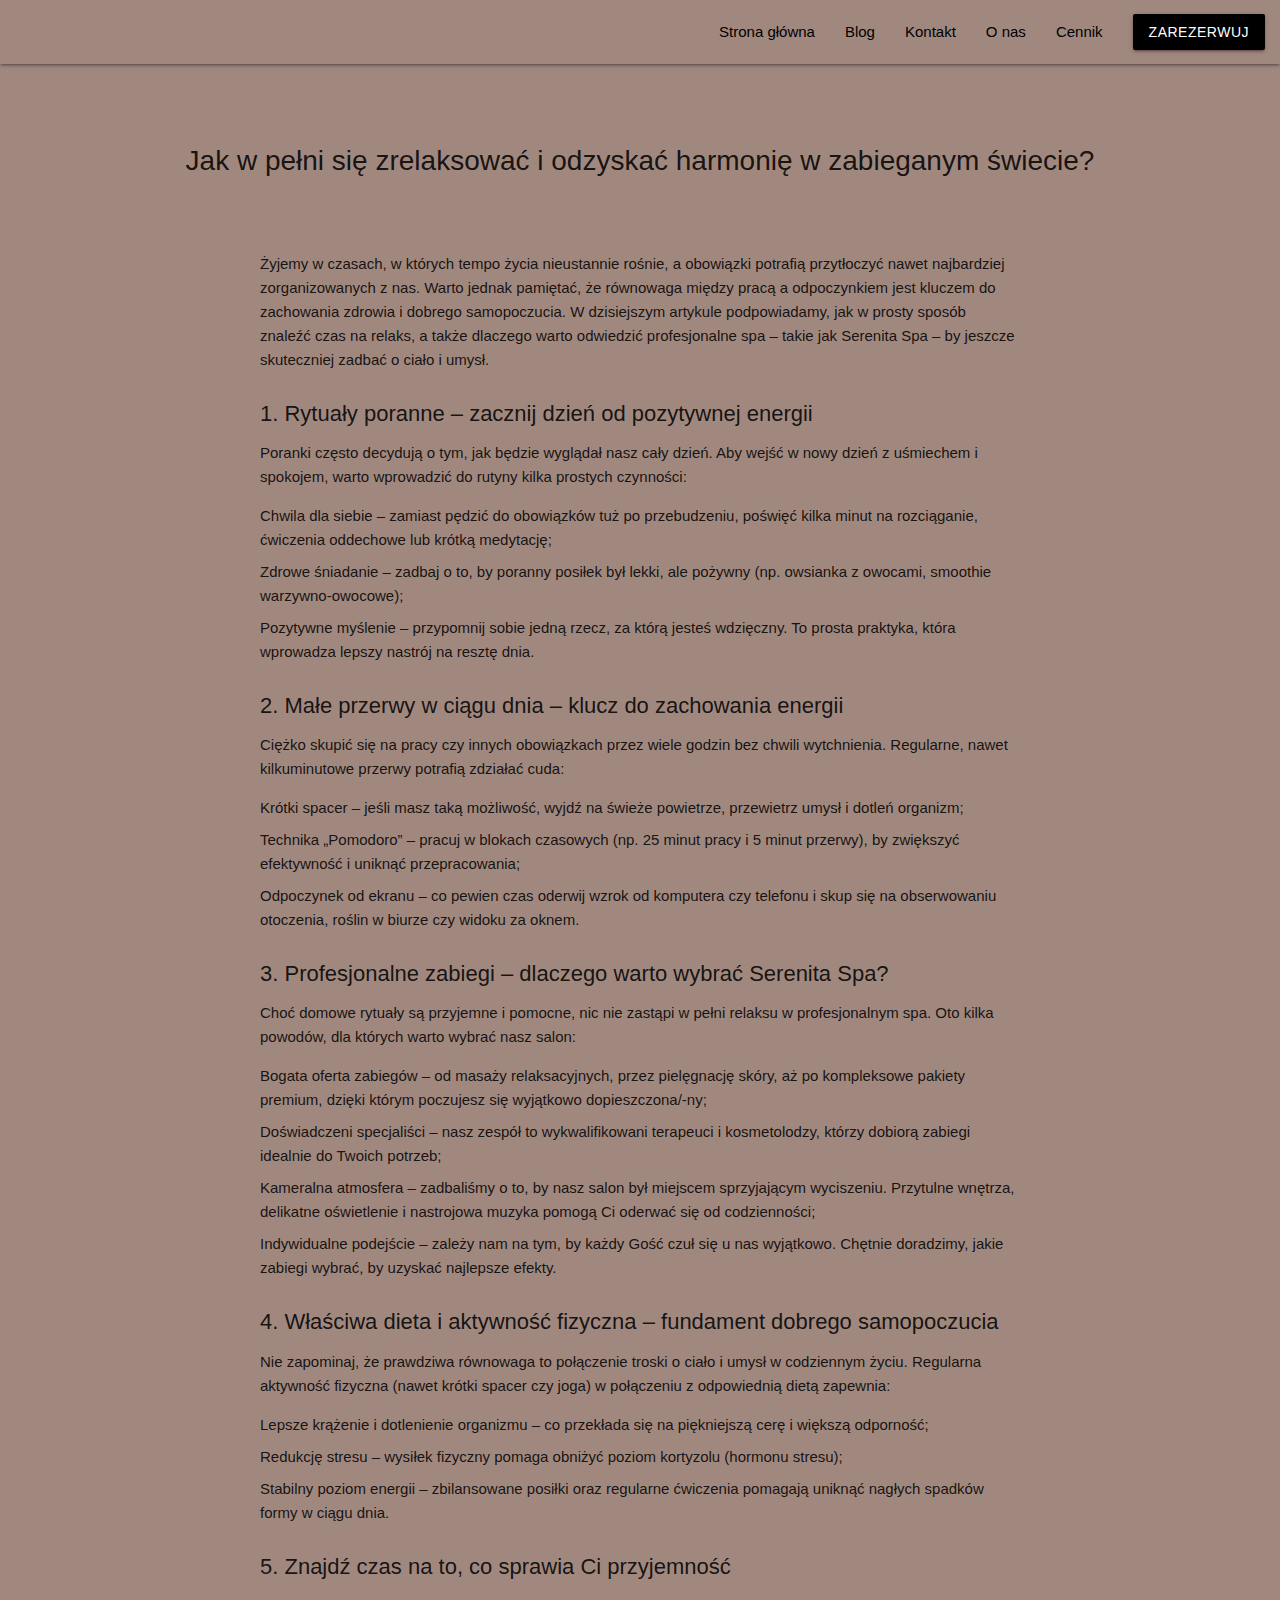
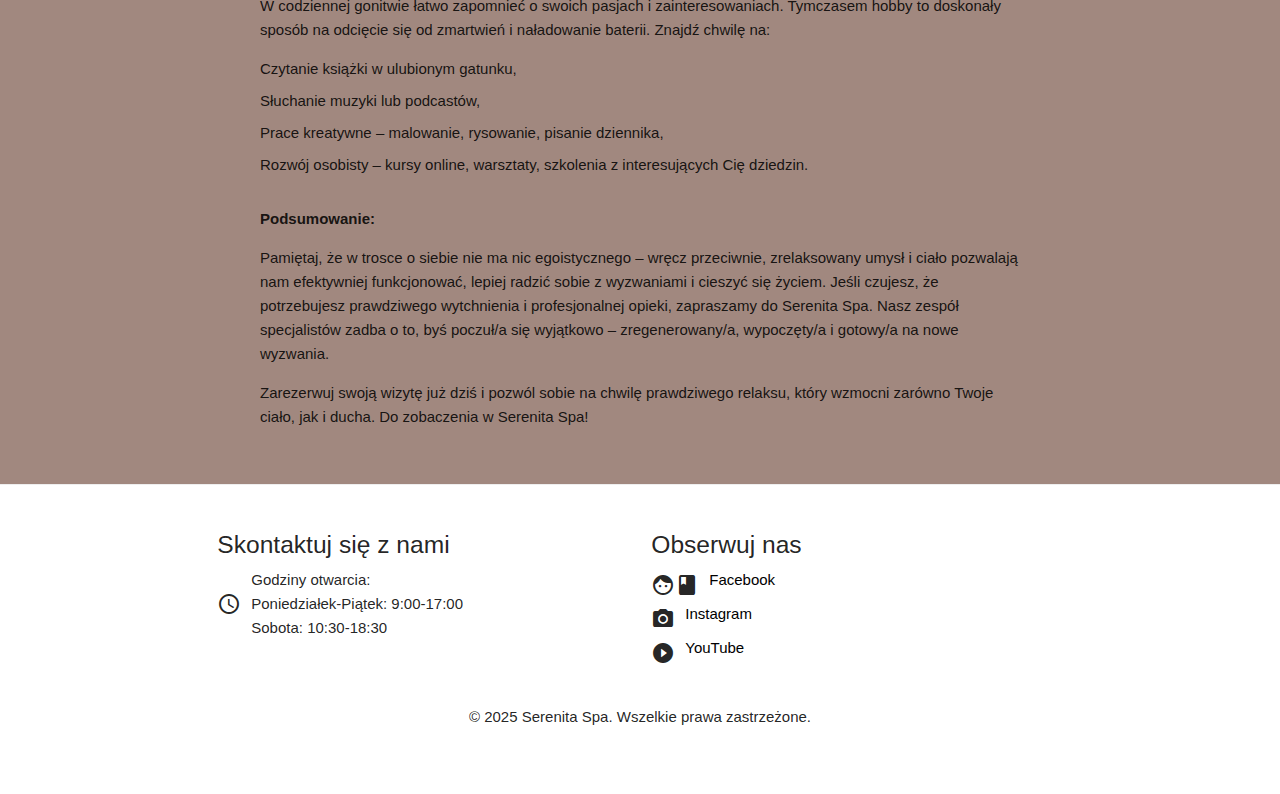
<file: blog.html>
<!DOCTYPE html>
<html lang="pl">
<head>
    <meta charset="UTF-8">
    <meta name="viewport" content="width=device-width, initial-scale=1.0">
    <title>Jak w pełni się zrelaksować i odzyskać harmonię w zabieganym świecie? | Serenita Spa</title>
    <link href="https://fonts.googleapis.com/icon?family=Material+Icons" rel="stylesheet">
    <link href="css/materialize.css" type="text/css" rel="stylesheet" media="screen,projection"/>
    <style>
        body {
            font-family: Arial, sans-serif;
            line-height: 1.6;
            margin: 0;
            padding: 0;
        }
        .article-header {
            text-align: center;
            padding: 40px 20px;
        }
        .article-content {
            max-width: 800px;
            margin: 0 auto;
            padding: 0 20px 40px;
        }
        h1 {
            font-size: 28px;
            margin-bottom: 20px;
        }
        h2 {
            font-size: 22px;
            margin-top: 30px;
            margin-bottom: 15px;
        }
        h3 {
            font-size: 18px;
            margin-top: 25px;
            margin-bottom: 10px;
        }
        p {
            margin-bottom: 15px;
        }
        ul {
            margin-bottom: 15px;
            padding-left: 20px;
        }
        li {
            margin-bottom: 8px;
        }
        .conclusion {
            font-weight: bold;
            margin-top: 30px;
        }
        footer {
            background-color: #fff;
            padding: 30px 20px;
            border-top: 1px solid #eee;
        }
        .footer-content {
            display: flex;
            justify-content: space-between;
            max-width: 1000px;
            margin: 0 auto;
        }
        .contact-info, .social-links {
            width: 45%;
        }
        .social-links a {
            display: block;
            margin-bottom: 10px;
            color: #000;
            text-decoration: none;
        }
    </style>
</head>
<body class="brown lighten-2">
<nav class="brown lighten-2 navbar-fixed" role="navigation">
    <div class="nav-wrapper" style="text-align: right;">
        <ul class="right" style="margin-right: 0;">
            <li><a href="index.html" class="black-text">Strona główna</a></li>
            <li><a href="#" class="black-text">Blog</a></li>
            <li><a href="kontakt.html" class="black-text">Kontakt</a></li>
            <li><a href="o_nas.html" class="black-text">O nas</a></li>
            <li><a href="cennik.html" class="black-text">Cennik</a></li>
            <li><a class="btn black darken-2" href="rezerwacja.html">Zarezerwuj</a></li>
        </ul>
    </div>
</nav>

<div class="article-header">
    <h1>Jak w pełni się zrelaksować i odzyskać harmonię w zabieganym świecie?</h1>
</div>

<div class="article-content">
    <p>Żyjemy w czasach, w których tempo życia nieustannie rośnie, a obowiązki potrafią przytłoczyć nawet najbardziej zorganizowanych z nas. Warto jednak pamiętać, że równowaga między pracą a odpoczynkiem jest kluczem do zachowania zdrowia i dobrego samopoczucia. W dzisiejszym artykule podpowiadamy, jak w prosty sposób znaleźć czas na relaks, a także dlaczego warto odwiedzić profesjonalne spa – takie jak Serenita Spa – by jeszcze skuteczniej zadbać o ciało i umysł.</p>

    <h2>1. Rytuały poranne – zacznij dzień od pozytywnej energii</h2>
    <p>Poranki często decydują o tym, jak będzie wyglądał nasz cały dzień. Aby wejść w nowy dzień z uśmiechem i spokojem, warto wprowadzić do rutyny kilka prostych czynności:</p>
    <ul>
        <li><strong>Chwila dla siebie</strong> – zamiast pędzić do obowiązków tuż po przebudzeniu, poświęć kilka minut na rozciąganie, ćwiczenia oddechowe lub krótką medytację;</li>
        <li><strong>Zdrowe śniadanie</strong> – zadbaj o to, by poranny posiłek był lekki, ale pożywny (np. owsianka z owocami, smoothie warzywno-owocowe);</li>
        <li><strong>Pozytywne myślenie</strong> – przypomnij sobie jedną rzecz, za którą jesteś wdzięczny. To prosta praktyka, która wprowadza lepszy nastrój na resztę dnia.</li>
    </ul>

    <h2>2. Małe przerwy w ciągu dnia – klucz do zachowania energii</h2>
    <p>Ciężko skupić się na pracy czy innych obowiązkach przez wiele godzin bez chwili wytchnienia. Regularne, nawet kilkuminutowe przerwy potrafią zdziałać cuda:</p>
    <ul>
        <li><strong>Krótki spacer</strong> – jeśli masz taką możliwość, wyjdź na świeże powietrze, przewietrz umysł i dotleń organizm;</li>
        <li><strong>Technika „Pomodoro”</strong> – pracuj w blokach czasowych (np. 25 minut pracy i 5 minut przerwy), by zwiększyć efektywność i uniknąć przepracowania;</li>
        <li><strong>Odpoczynek od ekranu</strong> – co pewien czas oderwij wzrok od komputera czy telefonu i skup się na obserwowaniu otoczenia, roślin w biurze czy widoku za oknem.</li>
    </ul>

    <h2>3. Profesjonalne zabiegi – dlaczego warto wybrać Serenita Spa?</h2>
    <p>Choć domowe rytuały są przyjemne i pomocne, nic nie zastąpi w pełni relaksu w profesjonalnym spa. Oto kilka powodów, dla których warto wybrać nasz salon:</p>
    <ul>
        <li><strong>Bogata oferta zabiegów</strong> – od masaży relaksacyjnych, przez pielęgnację skóry, aż po kompleksowe pakiety premium, dzięki którym poczujesz się wyjątkowo dopieszczona/-ny;</li>
        <li><strong>Doświadczeni specjaliści</strong> – nasz zespół to wykwalifikowani terapeuci i kosmetolodzy, którzy dobiorą zabiegi idealnie do Twoich potrzeb;</li>
        <li><strong>Kameralna atmosfera</strong> – zadbaliśmy o to, by nasz salon był miejscem sprzyjającym wyciszeniu. Przytulne wnętrza, delikatne oświetlenie i nastrojowa muzyka pomogą Ci oderwać się od codzienności;</li>
        <li><strong>Indywidualne podejście</strong> – zależy nam na tym, by każdy Gość czuł się u nas wyjątkowo. Chętnie doradzimy, jakie zabiegi wybrać, by uzyskać najlepsze efekty.</li>
    </ul>

    <h2>4. Właściwa dieta i aktywność fizyczna – fundament dobrego samopoczucia</h2>
    <p>Nie zapominaj, że prawdziwa równowaga to połączenie troski o ciało i umysł w codziennym życiu. Regularna aktywność fizyczna (nawet krótki spacer czy joga) w połączeniu z odpowiednią dietą zapewnia:</p>
    <ul>
        <li>Lepsze krążenie i dotlenienie organizmu – co przekłada się na piękniejszą cerę i większą odporność;</li>
        <li>Redukcję stresu – wysiłek fizyczny pomaga obniżyć poziom kortyzolu (hormonu stresu);</li>
        <li>Stabilny poziom energii – zbilansowane posiłki oraz regularne ćwiczenia pomagają uniknąć nagłych spadków formy w ciągu dnia.</li>
    </ul>

    <h2>5. Znajdź czas na to, co sprawia Ci przyjemność</h2>
    <p>W codziennej gonitwie łatwo zapomnieć o swoich pasjach i zainteresowaniach. Tymczasem hobby to doskonały sposób na odcięcie się od zmartwień i naładowanie baterii. Znajdź chwilę na:</p>
    <ul>
        <li>Czytanie książki w ulubionym gatunku,</li>
        <li>Słuchanie muzyki lub podcastów,</li>
        <li>Prace kreatywne – malowanie, rysowanie, pisanie dziennika,</li>
        <li>Rozwój osobisty – kursy online, warsztaty, szkolenia z interesujących Cię dziedzin.</li>
    </ul>

    <p class="conclusion">Podsumowanie:</p>
    <p>Pamiętaj, że w trosce o siebie nie ma nic egoistycznego – wręcz przeciwnie, zrelaksowany umysł i ciało pozwalają nam efektywniej funkcjonować, lepiej radzić sobie z wyzwaniami i cieszyć się życiem. Jeśli czujesz, że potrzebujesz prawdziwego wytchnienia i profesjonalnej opieki, zapraszamy do Serenita Spa. Nasz zespół specjalistów zadba o to, byś poczuł/a się wyjątkowo – zregenerowany/a, wypoczęty/a i gotowy/a na nowe wyzwania.</p>
    <p>Zarezerwuj swoją wizytę już dziś i pozwól sobie na chwilę prawdziwego relaksu, który wzmocni zarówno Twoje ciało, jak i ducha. Do zobaczenia w Serenita Spa!</p>
</div>

<footer class="white">
    <div class="container">
        <div class="row">
            <div class="col s12 m6">
                <h5>Skontaktuj się z nami</h5>
                <div class="valign-wrapper">
                    <i class="material-icons">access_time</i>
                    <span style="margin-left: 10px;">
            Godziny otwarcia:<br>
            Poniedziałek-Piątek: 9:00-17:00<br>
            Sobota: 10:30-18:30
          </span>
                </div>
            </div>
            <div class="col s12 m6">
                <h5>Obserwuj nas</h5>
                <div class="social-links">
                    <div class="valign-wrapper">
                        <i class="material-icons">facebook</i>
                        <a href="#" class="black-text" style="margin-left: 10px;">Facebook</a>
                    </div>
                    <div class="valign-wrapper">
                        <i class="material-icons">photo_camera</i>
                        <a href="#" class="black-text" style="margin-left: 10px;">Instagram</a>
                    </div>
                    <div class="valign-wrapper">
                        <i class="material-icons">play_circle_filled</i>
                        <a href="#" class="black-text" style="margin-left: 10px;">YouTube</a>
                    </div>
                </div>
            </div>
        </div>
        <div class="row">
            <div class="col s12 center-align">
                <p>&copy; 2025 Serenita Spa. Wszelkie prawa zastrzeżone.</p>
            </div>
        </div>
    </div>
</footer>
</body>
</html>
</file>
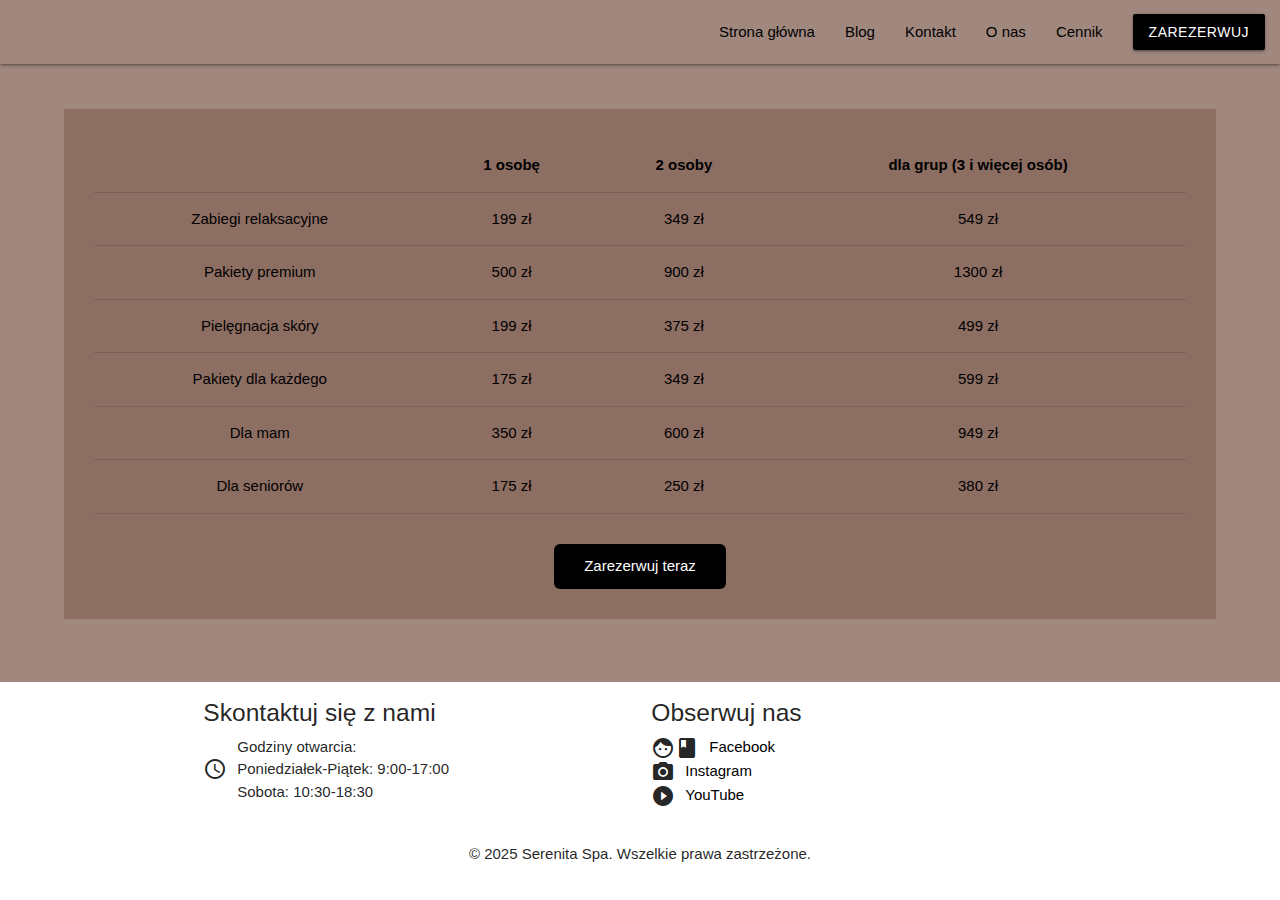
<file: cennik.html>
<!DOCTYPE html>
<html lang="pl">
<head>
  <meta charset="UTF-8" />
  <meta name="viewport" content="width=device-width, initial-scale=1.0"/>
  <title>Cennik – Serentina Spa</title>
  <link href="https://fonts.googleapis.com/icon?family=Material+Icons" rel="stylesheet">
  <link href="css/materialize.css" type="text/css" rel="stylesheet" media="screen,projection"/>
  <style>
    html, body {
      height: 100%;
      margin: 0;
      display: flex;
      flex-direction: column;
      font-family: Arial, sans-serif;
    }

    main {
      flex: 1;
    }
    .pricing-table {
      margin: 3rem auto;
      padding: 2rem;
      width: 90%;
      color: black;
    }

    .pricing-table table {
      width: 100%;
      border-collapse: collapse;
    }

    .pricing-table th,
    .pricing-table td {
      padding: 1rem;
      text-align: center;
    }

    .pricing-table th {
      font-weight: bold;
    }

    .reserve-btn {
      display: block;
      background-color: black;
      color: white;
      padding: 0.75rem 2rem;
      text-align: center;
      margin: 2rem auto 0;
      border-radius: 6px;
      width: fit-content;
      text-decoration: none;
    }

    .footer-custom .row {
      display: flex;
      justify-content: space-between;
      align-items: flex-start;
      flex-wrap: wrap;
    }

    .social-icons a {
      display: flex;
      align-items: center;
      gap: 0.5rem;
      color: black;
      text-decoration: none;
      font-weight: bold;
    }

    .social-icons i {
      font-size: 32px;
    }
  </style>
</head>
<body class="brown lighten-2">

<nav class="brown lighten-2 navbar-fixed" role="navigation">
  <div class="nav-wrapper" style="text-align: right;">
    <ul class="right" style="margin-right: 0;">
      <li><a href="index.html" class="black-text">Strona główna</a></li>
      <li><a href="blog.html" class="black-text">Blog</a></li>
      <li><a href="kontakt.html" class="black-text">Kontakt</a></li>
      <li><a href="o_nas.html" class="black-text">O nas</a></li>
      <li><a href="#" class="black-text">Cennik</a></li>
      <li><a class="btn black darken-2" href="rezerwacja.html">Zarezerwuj</a></li>
    </ul>
  </div>
</nav>

<main>
  <section class="pricing-table brown lighten-1">
    <table>
      <thead>
      <tr>
        <th></th>
        <th>1 osobę</th>
        <th>2 osoby</th>
        <th>dla grup (3 i więcej osób)</th>
      </tr>
      </thead>
      <tbody>
      <tr>
        <td>Zabiegi relaksacyjne</td>
        <td>199 zł</td>
        <td>349 zł</td>
        <td>549 zł</td>
      </tr>
      <tr>
        <td>Pakiety premium</td>
        <td>500 zł</td>
        <td>900 zł</td>
        <td>1300 zł</td>
      </tr>
      <tr>
        <td>Pielęgnacja skóry</td>
        <td>199 zł</td>
        <td>375 zł</td>
        <td>499 zł</td>
      </tr>
      <tr>
        <td>Pakiety dla każdego</td>
        <td>175 zł</td>
        <td>349 zł</td>
        <td>599 zł</td>
      </tr>
      <tr>
        <td>Dla mam</td>
        <td>350 zł</td>
        <td>600 zł</td>
        <td>949 zł</td>
      </tr>
      <tr>
        <td>Dla seniorów</td>
        <td>175 zł</td>
        <td>250 zł</td>
        <td>380 zł</td>
      </tr>
      </tbody>
    </table>
    <a href="rezerwacja.html" class="reserve-btn">Zarezerwuj teraz</a>
  </section>
</main>

<footer class="white">
  <div class="container">
    <div class="row">
      <div class="col s12 m6">
        <h5>Skontaktuj się z nami</h5>
        <div class="valign-wrapper">
          <i class="material-icons">access_time</i>
          <span style="margin-left: 10px;">
            Godziny otwarcia:<br>
            Poniedziałek-Piątek: 9:00-17:00<br>
            Sobota: 10:30-18:30
          </span>
        </div>
      </div>
      <div class="col s12 m6">
        <h5>Obserwuj nas</h5>
        <div class="social-links">
          <div class="valign-wrapper">
            <i class="material-icons">facebook</i>
            <a href="#" class="black-text" style="margin-left: 10px;">Facebook</a>
          </div>
          <div class="valign-wrapper">
            <i class="material-icons">photo_camera</i>
            <a href="#" class="black-text" style="margin-left: 10px;">Instagram</a>
          </div>
          <div class="valign-wrapper">
            <i class="material-icons">play_circle_filled</i>
            <a href="#" class="black-text" style="margin-left: 10px;">YouTube</a>
          </div>
        </div>
      </div>
    </div>
    <div class="row">
      <div class="col s12 center-align">
        <p>&copy; 2025 Serenita Spa. Wszelkie prawa zastrzeżone.</p>
      </div>
    </div>
  </div>
</footer>
<script src="https://code.jquery.com/jquery-2.1.1.min.js"></script>
<script src="js/materialize.js"></script>
<script src="js/init.js"></script>
</body>
</html>
</file>
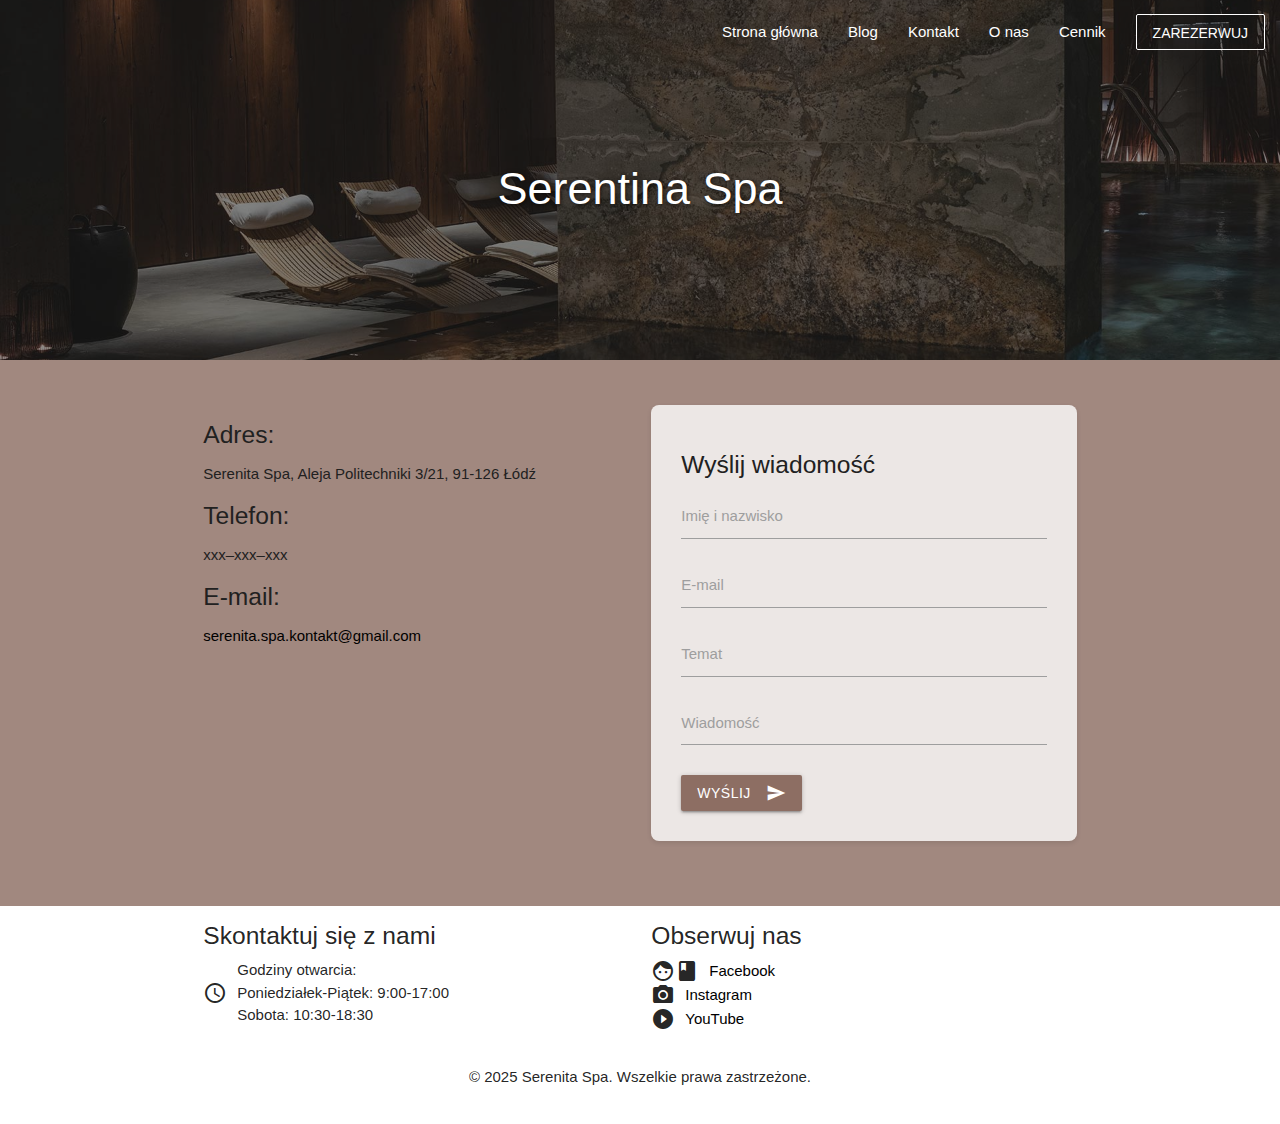
<file: kontakt.html>
<!DOCTYPE html>
<html lang="pl">
<head>
    <meta http-equiv="Content-Type" content="text/html; charset=UTF-8"/>
    <meta name="viewport" content="width=device-width, initial-scale=1, maximum-scale=1.0"/>
    <title>Serentina Spa</title>
    <!-- Materialize CSS -->
    <link href="https://fonts.googleapis.com/icon?family=Material+Icons" rel="stylesheet">
    <link href="css/materialize.css" type="text/css" rel="stylesheet" media="screen,projection"/>
    <link href="css/style.css" type="text/css" rel="stylesheet" media="screen,projection"/>
    <style>
        nav {
            position: absolute;
            top: 0;
            left: 0;
            width: 100%;
            z-index: 100;
            background: rgba(0, 0, 0, 0.7);
        }

        .hero {
            position: relative;
            height: 40vh;
            background: url('kontakt.jpg') no-repeat center center;
            background-size: cover;
            padding-top: 0;
        }

        .hero .overlay {
            position: absolute;
            top: 0;
            left: 0;
            right: 0;
            bottom: 0;
            background: rgba(33, 33, 33, 0.5);
            display: flex;
            align-items: center;
            justify-content: center;
        }

        .hero h1 {
            color: #fff;
            font-size: 3rem;
            text-shadow: 1px 1px 5px rgba(0, 0, 0, 0.7);
        }

        .contact-info {
            padding: 3rem 0;
            color: #212121;
        }

        .footer-custom {
            padding-top: 2rem;
        }

        .contact-form {
            background-color: rgba(255, 255, 255, 0.8);
            padding: 2rem;
            border-radius: 8px;
            box-shadow: 0 2px 5px rgba(0,0,0,0.1);
        }

        .btn-custom {
            background-color: #8D6E63;
        }

        .btn-custom:hover {
            background-color: #A1887F;
        }

    </style>
</head>
<body>

<nav class="transparent z-depth-0">
    <div class="nav-wrapper container right">
        <ul id="nav-mobile" class="right hide-on-med-and-down">
            <li><a href="index.html" class="white-text">Strona główna</a></li>
            <li><a href="blog.html" class="white-text">Blog</a></li>
            <li><a href="kontakt.html" class="white-text">Kontakt</a></li>
            <li><a href="o_nas.html" class="white-text">O nas</a></li>
            <li><a href="cennik.html" class="white-text">Cennik</a></li>
            <li><a href="rezerwacja.html" class="btn-flat white-text waves-effect waves-light"
                   style="border: 1px solid #fff;">Zarezerwuj</a></li>
        </ul>
    </div>
</nav>

<section class="hero">
    <div class="overlay">
        <h1>Serentina Spa</h1>
    </div>
</section>

<section class="contact-info brown lighten-2">
    <div class="container">
        <div class="row">
            <div class="col s12 m6">
                <h5>Adres:</h5>
                <p>Serenita Spa, Aleja Politechniki 3/21, 91-126 Łódź</p>
                <h5>Telefon:</h5>
                <p>xxx–xxx–xxx</p>
                <h5>E-mail:</h5>
                <p><a href="mailto:serenita.spa.kontakt@gmail.com" class="black-text">serenita.spa.kontakt@gmail.com</a></p>
            </div>
            <div class="col s12 m6">
                <div class="contact-form">
                    <h5>Wyślij wiadomość</h5>
                    <form action="#" method="POST" id="contact_form">
                        <div class="input-field">
                            <input id="name" type="text" class="validate" required>
                            <label for="name">Imię i nazwisko</label>
                        </div>
                        <div class="input-field">
                            <input id="email" type="email" class="validate" required>
                            <label for="email">E-mail</label>
                        </div>
                        <div class="input-field">
                            <input id="subject" type="text" class="validate" required>
                            <label for="subject">Temat</label>
                        </div>
                        <div class="input-field">
                            <textarea id="message" class="materialize-textarea" required></textarea>
                            <label for="message">Wiadomość</label>
                        </div>
                        <button class="btn waves-effect waves-light btn-custom" type="submit" name="action">
                            Wyślij
                            <i class="material-icons right">send</i>
                        </button>
                    </form>
                </div>
            </div>
        </div>
    </div>
</section>

<footer class="white">
    <div class="container">
        <div class="row">
            <div class="col s12 m6">
                <h5>Skontaktuj się z nami</h5>
                <div class="valign-wrapper">
                    <i class="material-icons">access_time</i>
                    <span style="margin-left: 10px;">
                        Godziny otwarcia:<br>
                        Poniedziałek-Piątek: 9:00-17:00<br>
                        Sobota: 10:30-18:30
                    </span>
                </div>
            </div>
            <div class="col s12 m6">
                <h5>Obserwuj nas</h5>
                <div class="social-links">
                    <div class="valign-wrapper">
                        <i class="material-icons">facebook</i>
                        <a href="#" class="black-text" style="margin-left: 10px;">Facebook</a>
                    </div>
                    <div class="valign-wrapper">
                        <i class="material-icons">photo_camera</i>
                        <a href="#" class="black-text" style="margin-left: 10px;">Instagram</a>
                    </div>
                    <div class="valign-wrapper">
                        <i class="material-icons">play_circle_filled</i>
                        <a href="#" class="black-text" style="margin-left: 10px;">YouTube</a>
                    </div>
                </div>
            </div>
        </div>
        <div class="row">
            <div class="col s12 center-align">
                <p>&copy; 2025 Serenita Spa. Wszelkie prawa zastrzeżone.</p>
            </div>
        </div>
    </div>
</footer>

<!-- Materialize JS -->
<script src="https://code.jquery.com/jquery-2.1.1.min.js"></script>
<script src="js/materialize.js"></script>
<script src="js/init.js"></script>
</body>
</html>
</file>
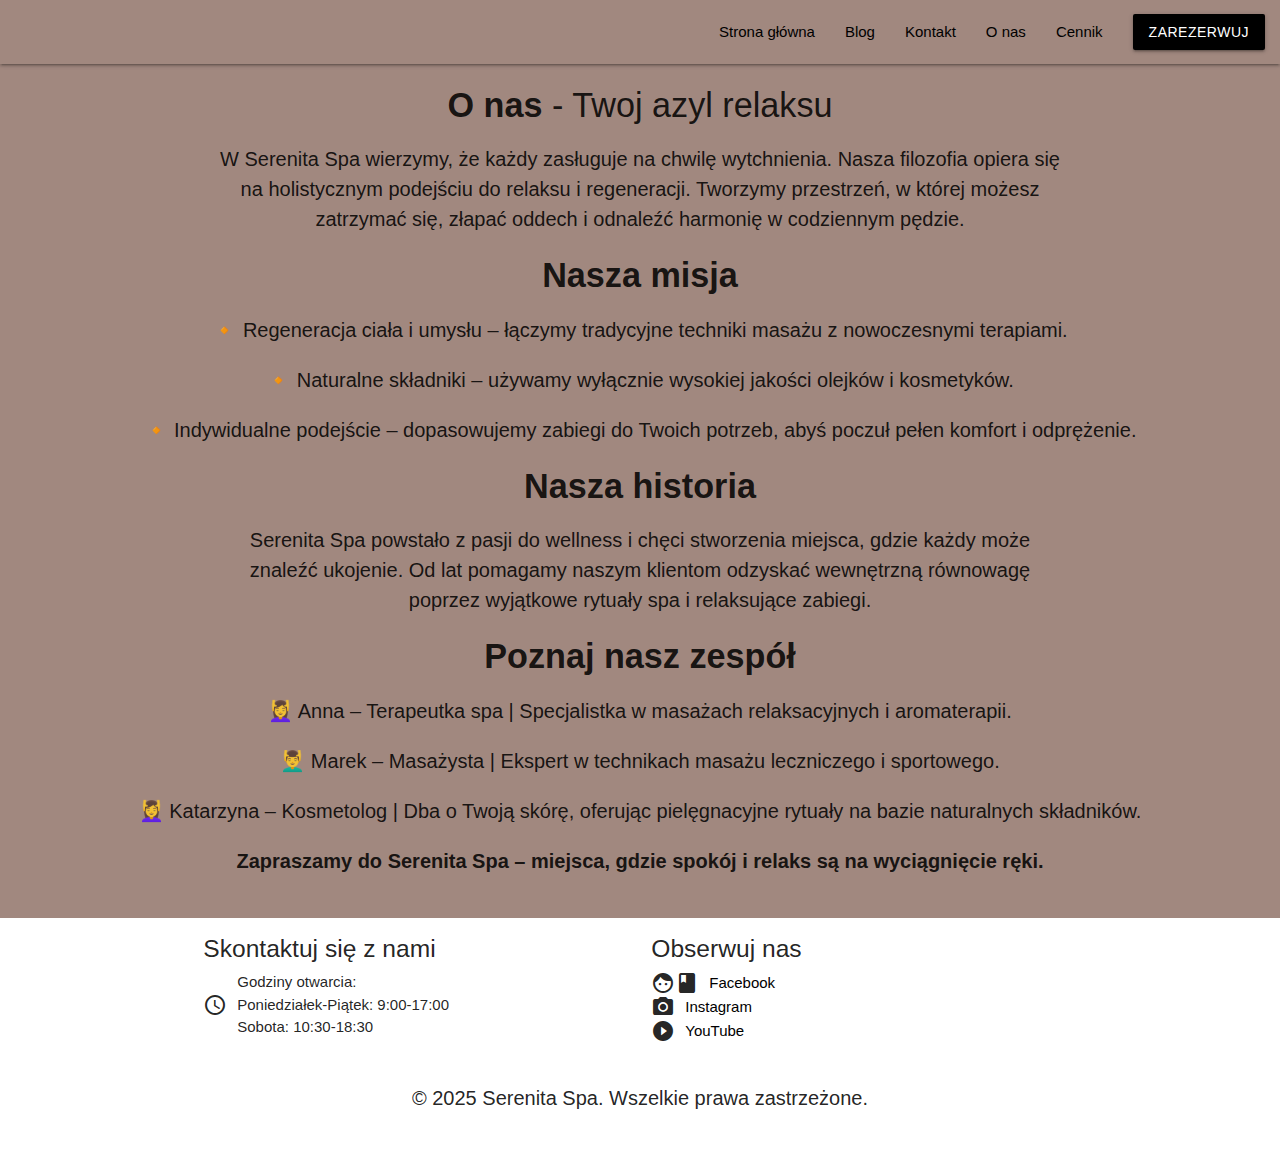
<file: o_nas.html>
<!DOCTYPE html>
<html lang="pl">
<head>
    <meta http-equiv="Content-Type" content="text/html; charset=UTF-8"/>
    <meta name="viewport" content="width=device-width, initial-scale=1, maximum-scale=1.0"/>
    <title>Serentina Spa</title>
    <!-- Materialize CSS -->
    <link href="https://fonts.googleapis.com/icon?family=Material+Icons" rel="stylesheet">
    <link href="css/materialize.css" type="text/css" rel="stylesheet" media="screen,projection"/>
    <style>
        p{
            font-size: 20px;
        }
    </style>
</head>
<body>
<div class="brown lighten-2">
    <nav class="brown lighten-2 navbar-fixed" role="navigation">
        <div class="nav-wrapper right">
            <ul>
                <li><a href="index.html" class="black-text">Strona główna</a></li>
                <li><a href="blog.html" class="black-text">Blog</a></li>
                <li><a href="kontakt.html" class="black-text">Kontakt</a></li>
                <li><a href="o_nas.html" class="black-text">O nas</a></li>
                <li><a href="cennik.html" class="black-text">Cennik</a></li>
                <li><a class="btn black darken-2" href="rezerwacja.html">Zarezerwuj</a></li>
            </ul>
        </div>
    </nav>
    <div>
        <div class="brown lighten-2">
            <h4 class="center-align"><b>O nas</b> - Twoj azyl relaksu</h4>
            <p class="center-align">W Serenita Spa wierzymy, że każdy zasługuje na chwilę wytchnienia. Nasza filozofia
                opiera się <br> na holistycznym podejściu do relaksu i regeneracji. Tworzymy przestrzeń, w której możesz <br>
                zatrzymać się, złapać oddech i odnaleźć harmonię w codziennym pędzie.</p>
            <h4 class="center-align"><b>Nasza misja</b></h4>
            <p class="center-align">🔸 Regeneracja ciała i umysłu – łączymy tradycyjne techniki masażu z nowoczesnymi
                terapiami. </p>
            <p class="center-align">🔸 Naturalne składniki – używamy wyłącznie wysokiej jakości olejków i kosmetyków.</p>
            <p class="center-align">🔸 Indywidualne podejście – dopasowujemy zabiegi do Twoich potrzeb, abyś poczuł pełen
                komfort i odprężenie.</p>
            <h4 class="center-align"><b>Nasza historia</b></h4>
            <p class="center-align">Serenita Spa powstało z pasji do wellness i chęci stworzenia miejsca, gdzie każdy
                może<br>
                znaleźć ukojenie. Od lat pomagamy naszym klientom odzyskać wewnętrzną równowagę<br> poprzez wyjątkowe
                rytuały
                spa i relaksujące zabiegi.</p>
            <h4 class="center-align"><b>Poznaj nasz zespół</b></h4>
            <p class="center-align">💆‍♀️ Anna – Terapeutka spa | Specjalistka w masażach relaksacyjnych i
                aromaterapii.</p>
            <p class="center-align">💆‍♂️ Marek – Masażysta | Ekspert w technikach masażu leczniczego i sportowego.</p>
            <p class="center-align">💆‍♀️ Katarzyna – Kosmetolog | Dba o Twoją skórę, oferując pielęgnacyjne rytuały na
                bazie
                naturalnych składników.</p>
            <p class="center-align"><b>Zapraszamy do Serenita Spa – miejsca, gdzie spokój i relaks są na wyciągnięcie
                ręki.</b></p>
            </br>
        </div>
    </div>
</div>
<footer class="white">
    <div class="container">
        <div class="row">
            <div class="col s12 m6">
                <h5>Skontaktuj się z nami</h5>
                <div class="valign-wrapper">
                    <i class="material-icons">access_time</i>
                    <span style="margin-left: 10px;">
            Godziny otwarcia:<br>
            Poniedziałek-Piątek: 9:00-17:00<br>
            Sobota: 10:30-18:30
          </span>
                </div>
            </div>
            <div class="col s12 m6">
                <h5>Obserwuj nas</h5>
                <div class="social-links">
                    <div class="valign-wrapper">
                        <i class="material-icons">facebook</i>
                        <a href="#" class="black-text" style="margin-left: 10px;">Facebook</a>
                    </div>
                    <div class="valign-wrapper">
                        <i class="material-icons">photo_camera</i>
                        <a href="#" class="black-text" style="margin-left: 10px;">Instagram</a>
                    </div>
                    <div class="valign-wrapper">
                        <i class="material-icons">play_circle_filled</i>
                        <a href="#" class="black-text" style="margin-left: 10px;">YouTube</a>
                    </div>
                </div>
            </div>
        </div>
        <div class="row">
            <div class="col s12 center-align">
                <p>&copy; 2025 Serenita Spa. Wszelkie prawa zastrzeżone.</p>
            </div>
        </div>
    </div>
</footer>
</body>
<!-- Materialize JS -->
<script src="https://code.jquery.com/jquery-2.1.1.min.js"></script>
<script src="js/materialize.js"></script>
<script src="js/init.js"></script>
</html>
</file>
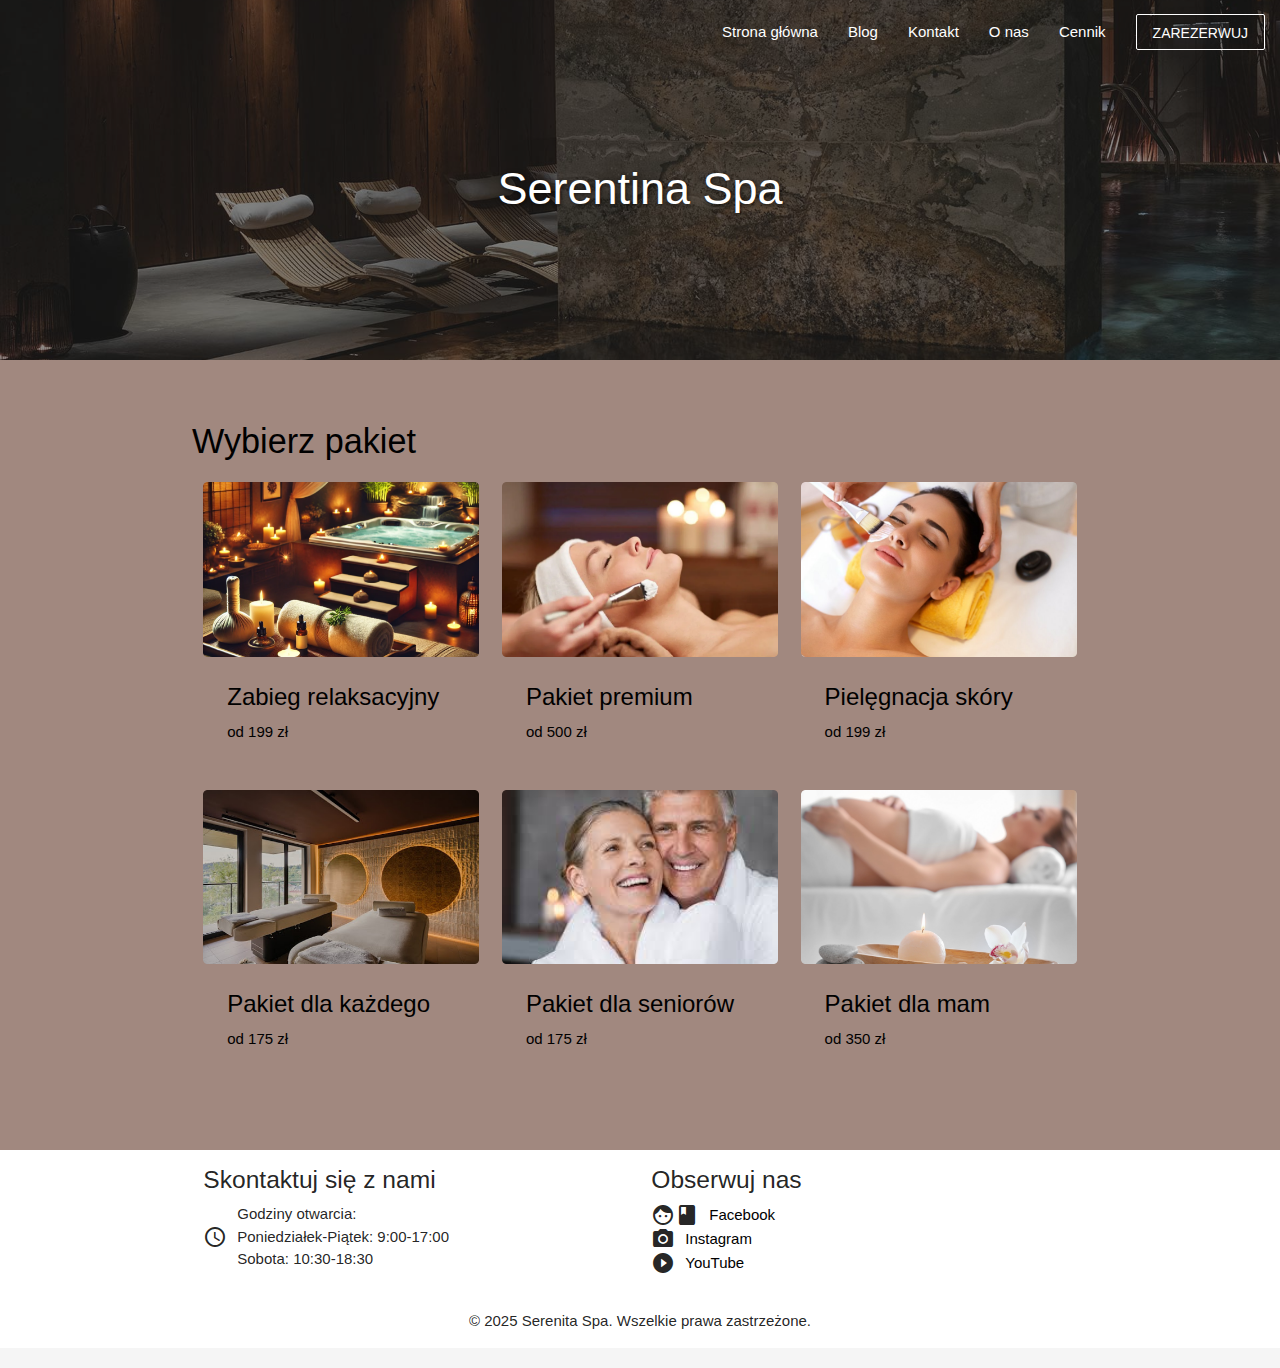
<file: rezerwacja.html>
<!DOCTYPE html>
<html lang="pl">
<head>
    <meta charset="UTF-8"/>
    <meta name="viewport" content="width=device-width, initial-scale=1, maximum-scale=1.0"/>
    <title>Serentina Spa</title>

    <link href="https://fonts.googleapis.com/icon?family=Material+Icons" rel="stylesheet">
    <link href="css/materialize.css" type="text/css" rel="stylesheet" media="screen,projection"/>
    <link href="css/reservation.css" type="text/css" rel="stylesheet" media="screen,projection"/>
</head>
<body>

<nav class="transparent z-depth-0">
    <div class="nav-wrapper right container">
        <ul id="nav-mobile" class="right hide-on-med-and-down">
            <li><a href="index.html" class="white-text">Strona główna</a></li>
            <li><a href="blog.html" class="white-text">Blog</a></li>
            <li><a href="kontakt.html" class="white-text">Kontakt</a></li>
            <li><a href="o_nas.html" class="white-text">O nas</a></li>
            <li><a href="cennik.html" class="white-text">Cennik</a></li>
            <li><a href="rezerwacja.html" class="btn-flat white-text waves-effect waves-light"
                   style="border: 1px solid #fff;">Zarezerwuj</a></li>
        </ul>
    </div>
</nav>

<section class="hero">
    <div class="overlay">
        <h1>Serentina Spa</h1>
    </div>
</section>

<section class="offers brown lighten-2">
    <div class="container">
        <h4 class="black-text">Wybierz pakiet</h4>
        <div class="row">

            <div class="col s12 m4">
                <div class="card transparent z-depth-0">
                    <a href="rezerwacja2.html?treatment=Zabieg relaksacyjny&price=199" class="black-text" style="text-decoration: none;">
                        <div class="card-image">
                            <img src="zabiegi1.png" alt="Zabieg relaksacyjny">
                        </div>
                        <div class="card-content" style="background-color: transparent;">
                            <span class="card-title black-text">Zabieg relaksacyjny</span>
                            <p class="black-text">od 199 zł</p>
                        </div>
                    </a>
                </div>
            </div>

            <div class="col s12 m4">
                <div class="card transparent z-depth-0">
                    <a href="rezerwacja2.html?treatment=Pakiet premium&price=500" class="black-text" style="text-decoration: none;">
                        <div class="card-image">
                            <img src="zabiegi2.png" alt="Pakiet premium">
                        </div>
                        <div class="card-content" style="background-color: transparent;">
                            <span class="card-title black-text">Pakiet premium</span>
                            <p class="black-text">od 500 zł</p>
                        </div>
                    </a>
                </div>
            </div>

            <div class="col s12 m4">
                <div class="card transparent z-depth-0">
                    <a href="rezerwacja2.html?treatment=Pielęgnacja skóry&price=199" class="black-text" style="text-decoration: none;">
                        <div class="card-image">
                            <img src="zabiegi3.png" alt="Pielęgnacja skóry">
                        </div>
                        <div class="card-content" style="background-color: transparent;">
                            <span class="card-title black-text">Pielęgnacja skóry</span>
                            <p class="black-text">od 199 zł</p>
                        </div>
                    </a>
                </div>
            </div>

            <div class="col s12 m4">
                <div class="card transparent z-depth-0">
                    <a href="rezerwacja2.html?treatment=Pakiet dla każdego&price=175" class="black-text" style="text-decoration: none;">
                        <div class="card-image">
                            <img src="zabiegi4.png" alt="Pakiet dla każdego">
                        </div>
                        <div class="card-content" style="background-color: transparent;">
                            <span class="card-title black-text">Pakiet dla każdego</span>
                            <p class="black-text">od 175 zł</p>
                        </div>
                    </a>
                </div>
            </div>

            <div class="col s12 m4">
                <div class="card transparent z-depth-0">
                    <a href="rezerwacja2.html?treatment=Pakiet dla seniorów&price=175" class="black-text" style="text-decoration: none;">
                        <div class="card-image">
                            <img src="zabiegi5.png" alt="Pakiet dla seniorów">
                        </div>
                        <div class="card-content" style="background-color: transparent;">
                            <span class="card-title black-text">Pakiet dla seniorów</span>
                            <p class="black-text">od 175 zł</p>
                        </div>
                    </a>
                </div>
            </div>

            <div class="col s12 m4">
                <div class="card transparent z-depth-0">
                    <a href="rezerwacja2.html?treatment=Pakiet dla mam&price=350" class="black-text" style="text-decoration: none;">
                        <div class="card-image">
                            <img src="zabiegi6.png" alt="Pakiet dla mam">
                        </div>
                        <div class="card-content" style="background-color: transparent;">
                            <span class="card-title black-text">Pakiet dla mam</span>
                            <p class="black-text">od 350 zł</p>
                        </div>
                    </a>
                </div>
            </div>

        </div>
    </div>
</section>

<footer class="white">
    <div class="container">
        <div class="row">
            <div class="col s12 m6">
                <h5>Skontaktuj się z nami</h5>
                <div class="valign-wrapper">
                    <i class="material-icons">access_time</i>
                    <span style="margin-left: 10px;">
            Godziny otwarcia:<br>
            Poniedziałek-Piątek: 9:00-17:00<br>
            Sobota: 10:30-18:30
          </span>
                </div>
            </div>
            <div class="col s12 m6">
                <h5>Obserwuj nas</h5>
                <div class="social-links">
                    <div class="valign-wrapper">
                        <i class="material-icons">facebook</i>
                        <a href="#" class="black-text" style="margin-left: 10px;">Facebook</a>
                    </div>
                    <div class="valign-wrapper">
                        <i class="material-icons">photo_camera</i>
                        <a href="#" class="black-text" style="margin-left: 10px;">Instagram</a>
                    </div>
                    <div class="valign-wrapper">
                        <i class="material-icons">play_circle_filled</i>
                        <a href="#" class="black-text" style="margin-left: 10px;">YouTube</a>
                    </div>
                </div>
            </div>
        </div>
        <div class="row">
            <div class="col s12 center-align">
                <p>&copy; 2025 Serenita Spa. Wszelkie prawa zastrzeżone.</p>
            </div>
        </div>
    </div>
</footer>

<script src="https://code.jquery.com/jquery-2.1.1.min.js"></script>
<script src="js/materialize.js"></script>
<script src="js/init.js"></script>
</body>
</html>
</file>
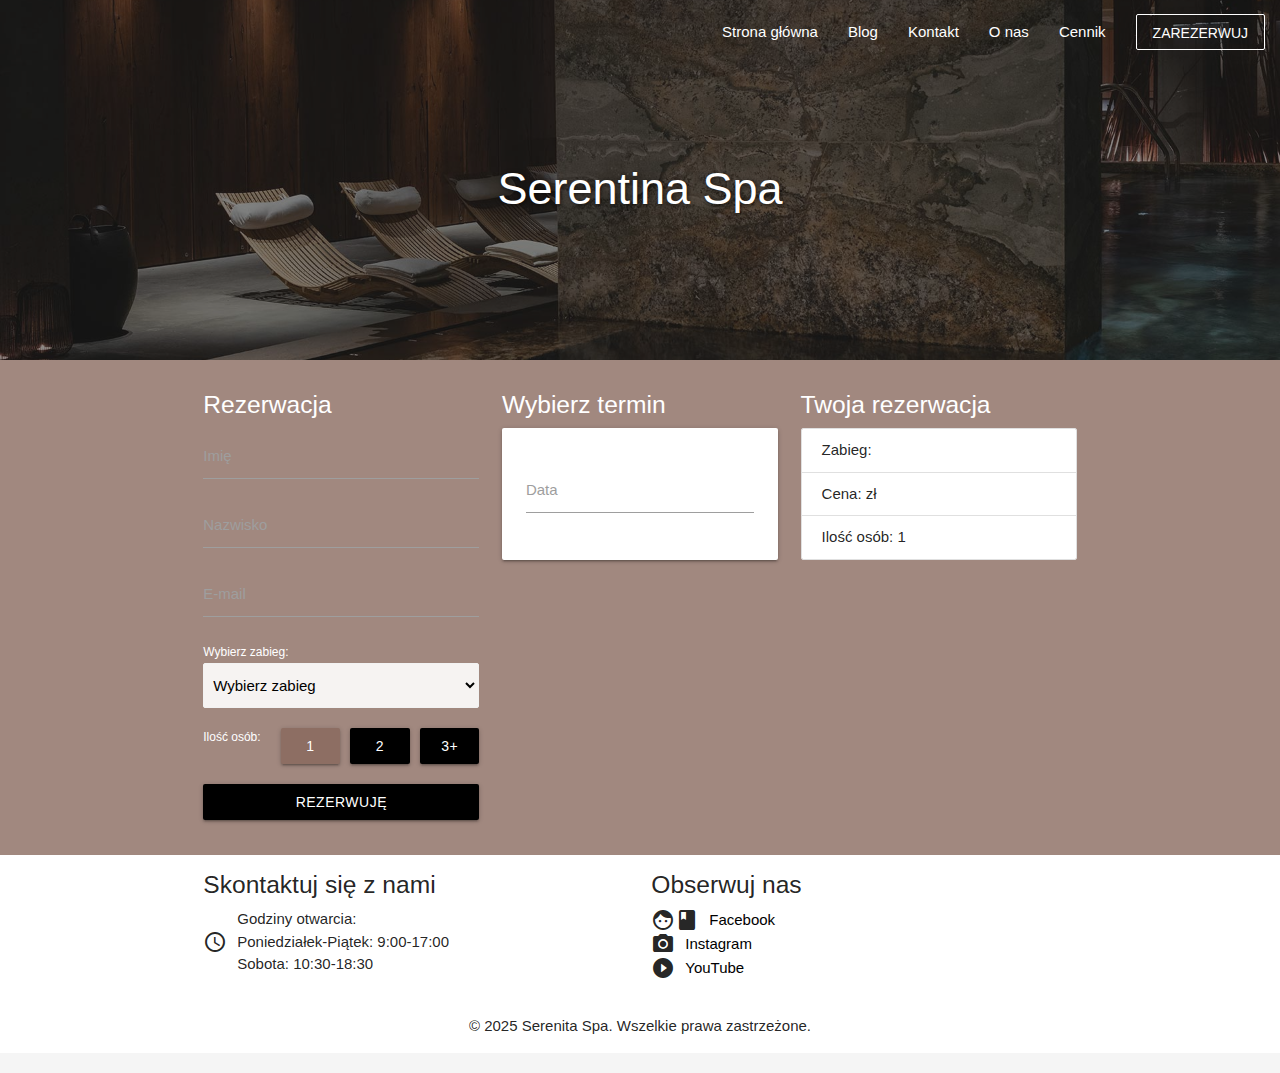
<file: rezerwacja2.html>
<!DOCTYPE html>
<html lang="pl">
<head>
  <meta http-equiv="Content-Type" content="text/html; charset=UTF-8"/>
  <meta name="viewport" content="width=device-width, initial-scale=1, maximum-scale=1.0"/>
  <title>Serentina Spa</title>
  <!-- Materialize CSS -->
  <link href="https://fonts.googleapis.com/icon?family=Material+Icons" rel="stylesheet">
  <link href="css/materialize.css" type="text/css" rel="stylesheet" media="screen,projection"/>
  <link href="css/reservation.css" type="text/css" rel="stylesheet" media="screen,projection"/>
</head>
<body>

<nav class="transparent z-depth-0">
  <div class="nav-wrapper right container">
    <ul id="nav-mobile" class="right hide-on-med-and-down">
      <li><a href="index.html" class="white-text">Strona główna</a></li>
      <li><a href="blog.html" class="white-text">Blog</a></li>
      <li><a href="kontakt.html" class="white-text">Kontakt</a></li>
      <li><a href="o_nas.html" class="white-text">O nas</a></li>
      <li><a href="cennik.html" class="white-text">Cennik</a></li>
      <li><a href="rezerwacja.html" class="btn-flat white-text waves-effect waves-light"
             style="border: 1px solid #fff;">Zarezerwuj</a></li>
    </ul>
  </div>
</nav>

<section class="hero">
  <div class="overlay">
    <h1>Serentina Spa</h1>
  </div>
</section>

<section class="section brown lighten-2">
  <div class="container">
    <form id="reservation-form">
      <div class="row">
        <div class="col s12 m4">
          <h5 class="white-text">Rezerwacja</h5>
          <div class="input-field black-text">
            <input id="first_name" name="first_name" type="text" class="validate">
            <label for="first_name">Imię</label>
          </div>
          <div class="input-field">
            <input id="last_name" name="last_name" type="text" class="validate">
            <label for="last_name">Nazwisko</label>
          </div>
          <div class="input-field">
            <input id="email" name="email" type="email" class="validate">
            <label for="email">E‑mail</label>
          </div>

          <div class="treatment-selector">
            <label class="white-text">Wybierz zabieg:</label>
            <select id="treatment-select" name="treatment" class="browser-default">
              <option value="" disabled selected>Wybierz zabieg</option>
              <option value="relax">Zabiegi relaksacyjne</option>
              <option value="premium">Pakiety premium</option>
              <option value="skin">Pielęgnacja skóry</option>
              <option value="basic">Pakiety dla każdego</option>
              <option value="mom">Dla mam</option>
            </select>
          </div>

          <div class="people-selector">
            <label class="white-text">Ilość osób:</label><br>
            <a class="btn waves-effect waves-light black people-btn" data-people="1">1</a>
            <a class="btn waves-effect waves-light black people-btn" data-people="2">2</a>
            <a class="btn waves-effect waves-light black people-btn" data-people="3">3+</a>
          </div>

          <input type="hidden" name="people-count" id="people-count-input" value="1">

          <button type="submit" class="btn waves-effect waves-light black" style="width:100%;">Rezerwuję</button>
        </div>

        <div class="col s12 m4">
          <h5 class="white-text">Wybierz termin</h5>
          <div class="card white">
            <div class="card-content">
              <div class="input-field">
                <input type="text" name="date" id="datepicker" class="datepicker">
                <label for="datepicker">Data</label>
              </div>
            </div>
          </div>
        </div>

        <div class="col s12 m4">
          <h5 class="white-text">Twoja rezerwacja</h5>
          <ul class="collection">
            <li class="collection-item">Zabieg: <strong id="treatment-name"></strong></li>
            <li class="collection-item">Cena: <strong id="treatment-price">zł</strong></li>
            <li class="collection-item">Ilość osób: <strong id="people-count">1</strong></li>
          </ul>
        </div>
      </div>
    </form>
  </div>
</section>


<footer class="white">
  <div class="container">
    <div class="row">
      <div class="col s12 m6">
        <h5>Skontaktuj się z nami</h5>
        <div class="valign-wrapper">
          <i class="material-icons">access_time</i>
          <span style="margin-left: 10px;">
            Godziny otwarcia:<br>
            Poniedziałek-Piątek: 9:00-17:00<br>
            Sobota: 10:30-18:30
          </span>
        </div>
      </div>
      <div class="col s12 m6">
        <h5>Obserwuj nas</h5>
        <div class="social-links">
          <div class="valign-wrapper">
            <i class="material-icons">facebook</i>
            <a href="#" class="black-text" style="margin-left: 10px;">Facebook</a>
          </div>
          <div class="valign-wrapper">
            <i class="material-icons">photo_camera</i>
            <a href="#" class="black-text" style="margin-left: 10px;">Instagram</a>
          </div>
          <div class="valign-wrapper">
            <i class="material-icons">play_circle_filled</i>
            <a href="#" class="black-text" style="margin-left: 10px;">YouTube</a>
          </div>
        </div>
      </div>
    </div>
    <div class="row">
      <div class="col s12 center-align">
        <p>&copy; 2025 Serenita Spa. Wszelkie prawa zastrzeżone.</p>
      </div>
    </div>
  </div>
</footer>
</body>
<!-- Materialize JS -->
<script src="https://code.jquery.com/jquery-2.1.1.min.js"></script>
<script src="js/materialize.js"></script>
<script src="js/init.js"></script>
</html>
</file>
<file: css/style.css>
/* Custom Stylesheet */
/**
 * Use this file to override Materialize files so you can update
 * the core Materialize files in the future
 *
 * Made By MaterializeCSS.com
 */

.icon-block {
  padding: 0 15px;
}
.icon-block .material-icons {
	font-size: inherit;
}
</file>
<file: css/reservation.css>
/* Custom Stylesheet */
/**
 * Use this file to override Materialize files so you can update
 * the core Materialize files in the future
 *
 * Made By MaterializeCSS.com
 */

.icon-block {
    padding: 0 15px;
}
.icon-block .material-icons {
    font-size: inherit;
}
body {
    margin: 0;
    padding-top: 64px;
    background-color: #f5f5f5;
}

.offers {
    background-color: #d7ccc8 !important;
    padding: 40px 0;
    margin: 0;
}

.hero {
    margin-top: -64px;
}

.card.transparent {
    background: transparent !important;
    box-shadow: none !important;
}

.card-content.transparent {
    background: transparent !important;
}
* {
    box-sizing: border-box;
}

body {
    margin: 0;
}

nav {
    position: absolute;
    top: 0;
    left: 0;
    width: 100%;
    z-index: 100;
    background: rgba(0, 0, 0, 0.7);
}

.hero {
    position: relative;
    height: 40vh;
    background: url('../kontakt.jpg') no-repeat center center;
    background-size: cover;
    padding-top: 0;
}

.hero .overlay {
    position: absolute;
    top: 0;
    left: 0;
    right: 0;
    bottom: 0;
    background: rgba(33, 33, 33, 0.5);
    display: flex;
    align-items: center;
    justify-content: center;
}

.hero h1 {
    color: #fff;
    font-size: 3rem;
    text-shadow: 1px 1px 5px rgba(0, 0, 0, 0.7);
}

.contact-info {
    background-color: #B09C9C;
    padding: 3rem 0;
    color: #212121;
}

.footer-custom {
    padding-top: 2rem;
}

.social-icons a {
    display: flex;
    align-items: center;
    gap: 0.5rem;
    text-decoration: none;
    color: #212121;
}

.social-icons i {
    font-size: 24px;
}
.social-icons {
    display: flex;
    flex-direction: column;
    align-items: flex-end;
    justify-content: center;
    height: 100%;
    gap: 0.5rem;
}
.people-selector {
    display: flex;
    gap: 10px;
    margin-bottom: 20px;
}
.people-selector .btn {
    flex: 1;
}
.people-selector .btn.active {
    background-color: #8D6E63 !important;
}
.treatment-selector {
    margin-bottom: 20px;
}
</file>
